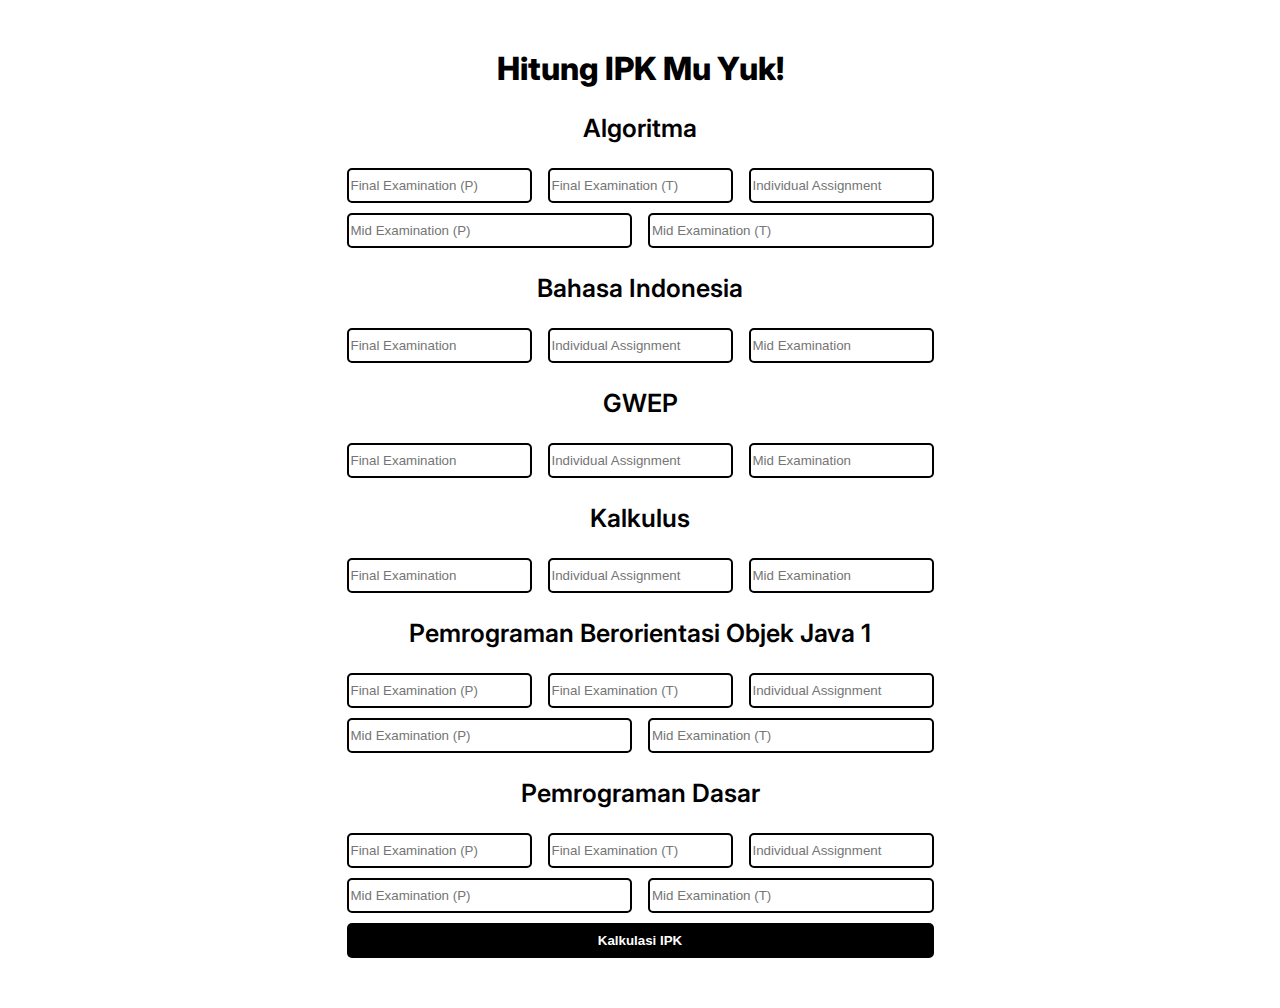
<file: hitungipk/index.html>
<!DOCTYPE html>
<html lang="en">
<head>
    <meta charset="UTF-8">
    <meta name="viewport" content="width=device-width, initial-scale=1.0">
    <title>Hitung IPK S1 Informatika</title>
    <link rel="preconnect" href="https://fonts.googleapis.com">
    <link rel="preconnect" href="https://fonts.gstatic.com" crossorigin>
    <link href="https://fonts.googleapis.com/css2?family=Inter:ital,opsz,wght@0,14..32,100..900;1,14..32,100..900&family=Poppins:ital,wght@0,100;0,200;0,300;0,400;0,500;0,600;0,700;0,800;0,900;1,100;1,200;1,300;1,400;1,500;1,600;1,700;1,800;1,900&display=swap" rel="stylesheet">
    <style>
        body {
            font-family: "Inter", serif;
        }
        .headline-text {
            text-align: center;
            font-weight: 800;
        }
        .container {
            display: flex;
            justify-content: center;
            align-items: center;
            padding: 20px;
        }
        .text-mapel {
            text-align: center;
            font-weight: 600;
            font-size: 25px;
        }
        .input-wrapper {
            display: flex;
            justify-content: center;
            align-items: center;
            gap: 1rem;
            margin-bottom: 10px;
        }
        .input-wrapper input {
            width: 100%;
            padding-top: 8px;
            padding-bottom: 8px;
            border-radius: 5px;
            border: none;
            border: 2px solid black;
        }
        .button {
            width: 100%;
            padding: 10px;
            border: none;
            background-color: black;
            color: white;
            border-radius: 5px;
            font-weight: 600;
            cursor: pointer;
        }
    </style>
</head>
<body>
    <div class="container">
        <div>
            <h1 class="headline-text">Hitung IPK Mu Yuk!</h1>
            <div class="mapel-wrapper">
                
                <h3 class="text-mapel">Algoritma</h3>
                <div class="input-wrapper" id="algoritma">
                <input type="number" placeholder="Final Examination (P)">
                <input type="number" placeholder="Final Examination (T)">
                <input type="number" placeholder="Individual Assignment">
            </div>
            <div class="input-wrapper" id="algoritma2">
                <input type="number" placeholder="Mid Examination (P)">
                <input type="number" placeholder="Mid Examination (T)">
            </div>
        </div>
        <div class="mapel-wrapper">

            <h3 class="text-mapel">Bahasa Indonesia</h3>
            <div class="input-wrapper" id="bahasaindonesia">
                <input type="number" placeholder="Final Examination">
                <input type="number" placeholder="Individual Assignment">
                <input type="number" placeholder="Mid Examination">
            </div>
            
        </div>

        <div class="mapel-wrapper">

            <h3 class="text-mapel">GWEP</h3>
            <div class="input-wrapper" id="gwep">
                <input type="number" placeholder="Final Examination">
                <input type="number" placeholder="Individual Assignment">
                <input type="number" placeholder="Mid Examination">
            </div>

        </div>

        <div class="mapel-wrapper">

            <h3 class="text-mapel">Kalkulus</h3>
            <div class="input-wrapper" id="kalkulus">
                <input type="number" placeholder="Final Examination">
                <input type="number" placeholder="Individual Assignment">
                <input type="number" placeholder="Mid Examination">
            </div>

        </div>

        <div class="mapel-wrapper">

            <h3 class="text-mapel">Pemrograman Berorientasi Objek Java 1</h3>
            <div class="input-wrapper" id="pbo">
                <input type="number" placeholder="Final Examination (P)">
                <input type="number" placeholder="Final Examination (T)">
                <input type="number" placeholder="Individual Assignment">
            </div>
            <div class="input-wrapper" id="pbo2">
                <input type="number" placeholder="Mid Examination (P)">
                <input type="number" placeholder="Mid Examination (T)">
            </div>
        </div>

        <div class="mapel-wrapper">

            <h3 class="text-mapel">Pemrograman Dasar</h3>
            <div class="input-wrapper" id="progdas">
                <input type="number" placeholder="Final Examination (P)">
                <input type="number" placeholder="Final Examination (T)">
                <input type="number" placeholder="Individual Assignment">
            </div>
            <div class="input-wrapper" id="progdas2">
                <input type="number" placeholder="Mid Examination (P)">
                <input type="number" placeholder="Mid Examination (T)">
            </div>
        </div>

        <button class="button" onclick="hitungIPK()">Kalkulasi IPK</button>

        <h1 id="ipk"></h1>
        <h1 id="ipkfiltered"></h1>
        </div>
    </div>
    <script>
        function hitungIPK(){
            let algoritma = document.getElementById("algoritma").getElementsByTagName("input");
            let algoritma2 = document.getElementById("algoritma2").getElementsByTagName("input");
            let bahasaindonesia = document.getElementById("bahasaindonesia").getElementsByTagName("input");
            let gwep = document.getElementById("gwep").getElementsByTagName("input");
            let kalkulus = document.getElementById("kalkulus").getElementsByTagName("input");
            let pbo = document.getElementById("pbo").getElementsByTagName("input");
            let pbo2 = document.getElementById("pbo2").getElementsByTagName("input");
            let progdas = document.getElementById("progdas").getElementsByTagName("input");
            let progdas2 = document.getElementById("progdas2").getElementsByTagName("input");

            let ipk = document.getElementById("ipk");
            let ipkfiltered = document.getElementById("ipkfiltered");

            ipk.innerHTML = ``;
            ipkfiltered.innerHTML = ``;
            
            let mutuAlgoritma = cekMutu(parseFloat(algoritma[0].value) + parseFloat(algoritma[1].value) + parseFloat(algoritma[2].value) + parseFloat(algoritma2[0].value) + parseFloat(algoritma2[1].value)) * 3; // 3 sks
            let mutuBahasaIndonesia = cekMutu(parseFloat(bahasaindonesia[0].value) + parseFloat(bahasaindonesia[1].value) + parseFloat(bahasaindonesia[2].value)) * 2; // 2 sks
            let mutuGwep = cekMutu(parseFloat(gwep[0].value) + parseFloat(gwep[1].value) + parseFloat(gwep[2].value)) * 4 ; // 4 sks
            let mutuKalkulus = cekMutu(parseFloat(kalkulus[0].value) + parseFloat(kalkulus[1].value) + parseFloat(kalkulus[2].value)) * 2 ; // 2 sks
            let mutuPbo = cekMutu(parseFloat(pbo[0].value) + parseFloat(pbo[1].value) + parseFloat(pbo[2].value) + parseFloat(pbo2[0].value) + parseFloat(pbo2[1].value)) * 3; // 3 sks
            let mutuProgdas = cekMutu(parseFloat(progdas[0].value) + parseFloat(progdas[1].value) + parseFloat(progdas[2].value) + parseFloat(progdas2[0].value) + parseFloat(progdas2[1].value)) * 3; // 3 sks

            // let totalAlgo = parseFloat(algoritma[0].value) + parseFloat(algoritma[1].value);

            // console.log(cekMutu(parseFloat(algoritma[0].value) + parseFloat(algoritma[1].value) + parseFloat(algoritma[2].value) + parseFloat(algoritma2[0].value) + parseFloat(algoritma2[1].value)) * 3);

            let IPK = (parseFloat(mutuAlgoritma) + parseFloat(mutuBahasaIndonesia) + parseFloat(mutuGwep) + parseFloat(mutuKalkulus) + parseFloat(mutuPbo) + parseFloat(mutuProgdas)) / 17; // Total 17 SKS

            let stringIpk = IPK.toString();

            let filteredIpk = stringIpk[0] + (stringIpk[1] == undefined ? '' : stringIpk[1]) + (stringIpk[2] == undefined ? '' : stringIpk[2]) + (stringIpk[3] == undefined ? '' : stringIpk[3]);

            // console.log(parseFloat(IPK));
            // console.log(parseFloat(filteredIpk));
            // console.log(IPK);
            // console.log(isNaN(IPK))
            if(isNaN(IPK)){
                // console.log('masuk sini ey')
                alert('Silahkan isi semua form, dan untuk 0 mohon di isi dengan 0.00, contoh 0.90, 1.00 dan seterusnya');
            }
            else {
                ipk.innerHTML += `IPK(LONG FLOAT): ${parseFloat(IPK)}`;
                ipkfiltered.innerHTML += `IPK(FILTERED): ${filteredIpk}`;
            }


        }

        function cekMutu(totalNilai){
            if(totalNilai > 85.00){
                // console.log("A");
                return 4.00;
            }
            else if(totalNilai > 80.00 && totalNilai < 85.01){
                // console.log("A-")
                return 3.70;
            }
            else if(totalNilai > 75.00 && totalNilai < 80.01){
                // console.log("B+")
                return 3.30;
            }
            else if(totalNilai > 70.00 && totalNilai < 75.01){
                // console.log("B");
                return 3.00;
            }
            else if(totalNilai > 65.00 && totalNilai < 70.01){
                // console.log("B-");
                return 2.70;
            }
            else if(totalNilai > 60.00 && totalNilai < 65.01){
                // console.log("C+");
                return 2.30;
            }
            else if(totalNilai > 50.00 && totalNilai < 60.01){
                // console.log("C");
                return 2.00;
            }
            else if(totalNilai > 40.00 && totalNilai < 50.01){
                // console.log("D");
                return 1.00;
            }
            else if(totalNilai >= 0 && totalNilai < 40.01){
                // console.log("E");
                return 0;
            }
            // else if()
        }

    </script>
</body>
</html>
</file>
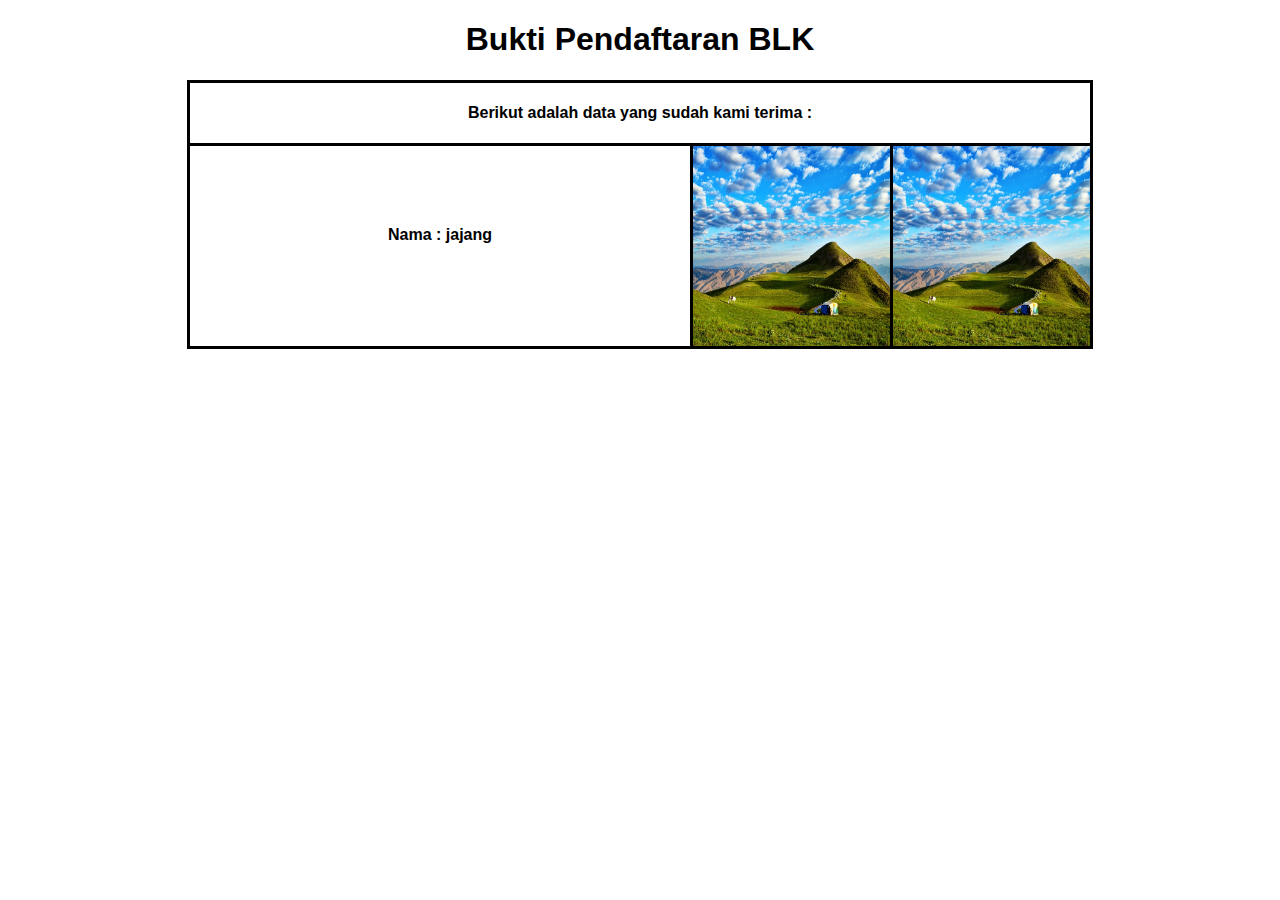
<file: berhasil.html>
<!DOCTYPE html>
<html lang="en">
<head>
    <meta charset="UTF-8">
    <meta http-equiv="X-UA-Compatible" content="IE=edge">
    <meta name="viewport" content="width=device-width, initial-scale=1.0">
    <title>Berhasil</title>
    <style>
        body {
            font-family: 'Franklin Gothic Medium', 'Arial Narrow', Arial, sans-serif;
        }
        .head {
            display: flex;
            justify-content: center;
            align-items: center;
        }
        .body {
            display: flex;
            justify-content: center;
            align-items: center;
        }
        .box1 {
            width: 900px;
            height: auto;
            border-style: solid;
            text-align: center;
        }
        .text-center {
            text-align: center;
        }
        .box2 {
            width: 500px;
            height: 200px;
            border-style: solid;
            border-top: none;
            text-align: center;
        }
        .box3 {
            width: 197px;
            height: 200px;
            border-style: solid;
            border-top: none;
            border-left: none;
        }
        .box4 {
            width: 197px;
            height: 200px;
            border-style: solid;
            border-top: none;
            border-left: none;
        }
        .mt-5 {
            margin-top: 5rem;
        }
    </style>
</head>
<body>
<h1 class="text-center">Bukti Pendaftaran BLK</h1>
    <div class="head">  
        <div class="box1">
            <h4>Berikut adalah data yang sudah kami terima : </h4>
        </div>
    </div>
    <div class="body">
        <div class="box2">
            <h4 class="mt-5">Nama : jajang</h4>
        </div>
        <div class="box3">
            <img src="berkas/3491a9e0dab90a8630efa4fa77b605bf-nature-2689716_960_720 (1).jpg" alt="" width="197" height="200">
        </div>
        <div class="box4">
            <img src="berkas/3491a9e0dab90a8630efa4fa77b605bf-nature-2689716_960_720 (1).jpg" alt="" width="197" height="200">
        </div>
    </div>
</body>
</html>
</file>
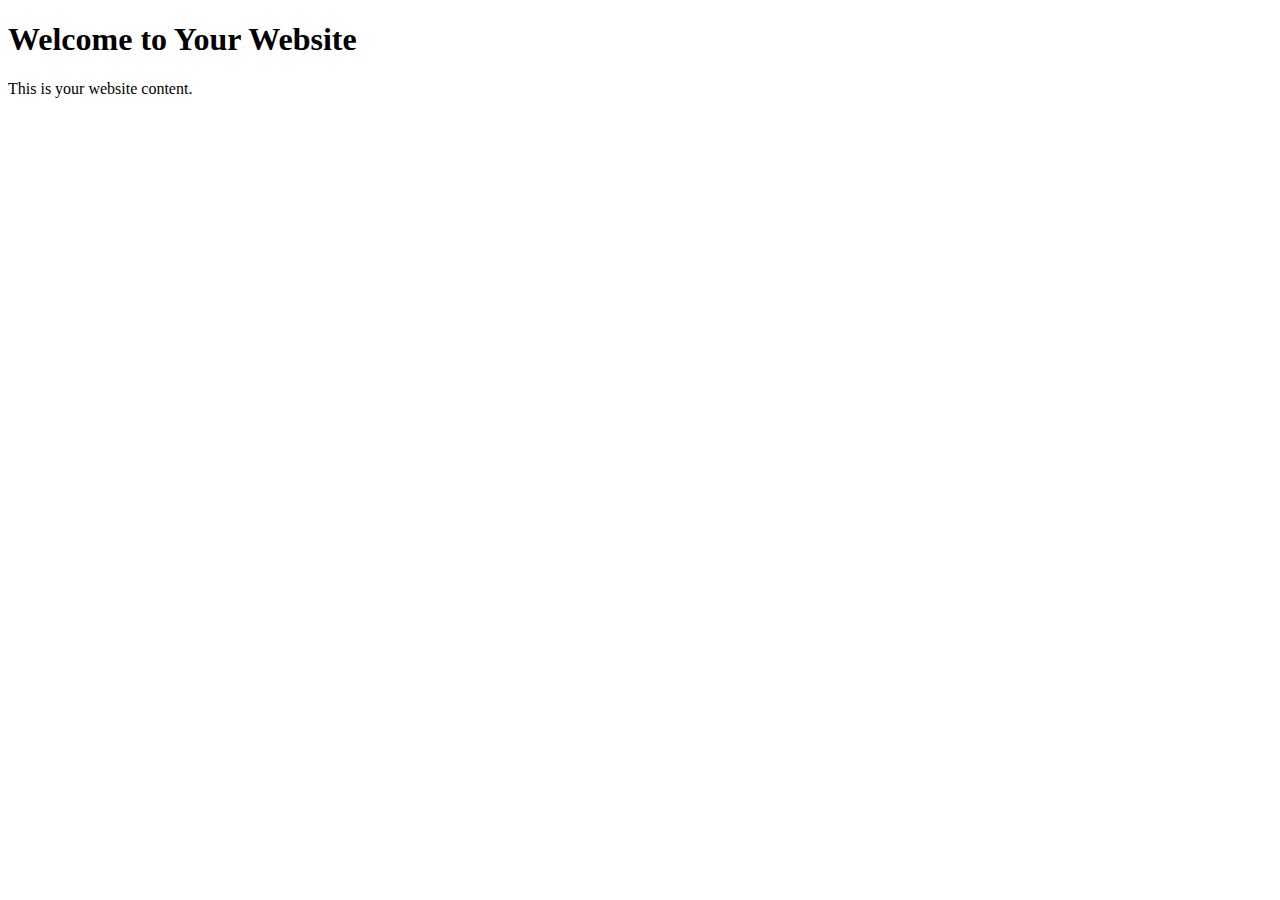
<file: gaktau.html>
<!DOCTYPE html>
<html lang="en">
<head>
  <meta charset="UTF-8">
  <meta name="viewport" content="width=device-width, initial-scale=1.0">
  <title>Steam Community :: Testing</title>

  <!-- Open Graph Meta Tags -->
  <meta property="og:title" content="Steam Community :: Testing">
  <meta property="og:description" content="my biggest flex was noticed by harutya in comment section <3 i prolly lost this account because my email inactive and cant reach support :') so see ya!">
  <meta property="og:url" content="https://steamcommunity.com/id/testing">
  <meta property="og:image" content="https://avatars.akamai.steamstatic.com/e3604784015cefeddc8909ed392de74a6af668da_full.jpg">
  <meta property="og:type" content="website">

  <!-- Optional Meta Tags for better SEO -->
  <meta name="description" content="Description of your webpage">
  <meta name="keywords" content="keywords, related, to, your, page">
  <meta name="author" content="Your Name">
</head>
<body>
  <h1>Welcome to Your Website</h1>
  <p>This is your website content.</p>
</body>
</html>
</file>
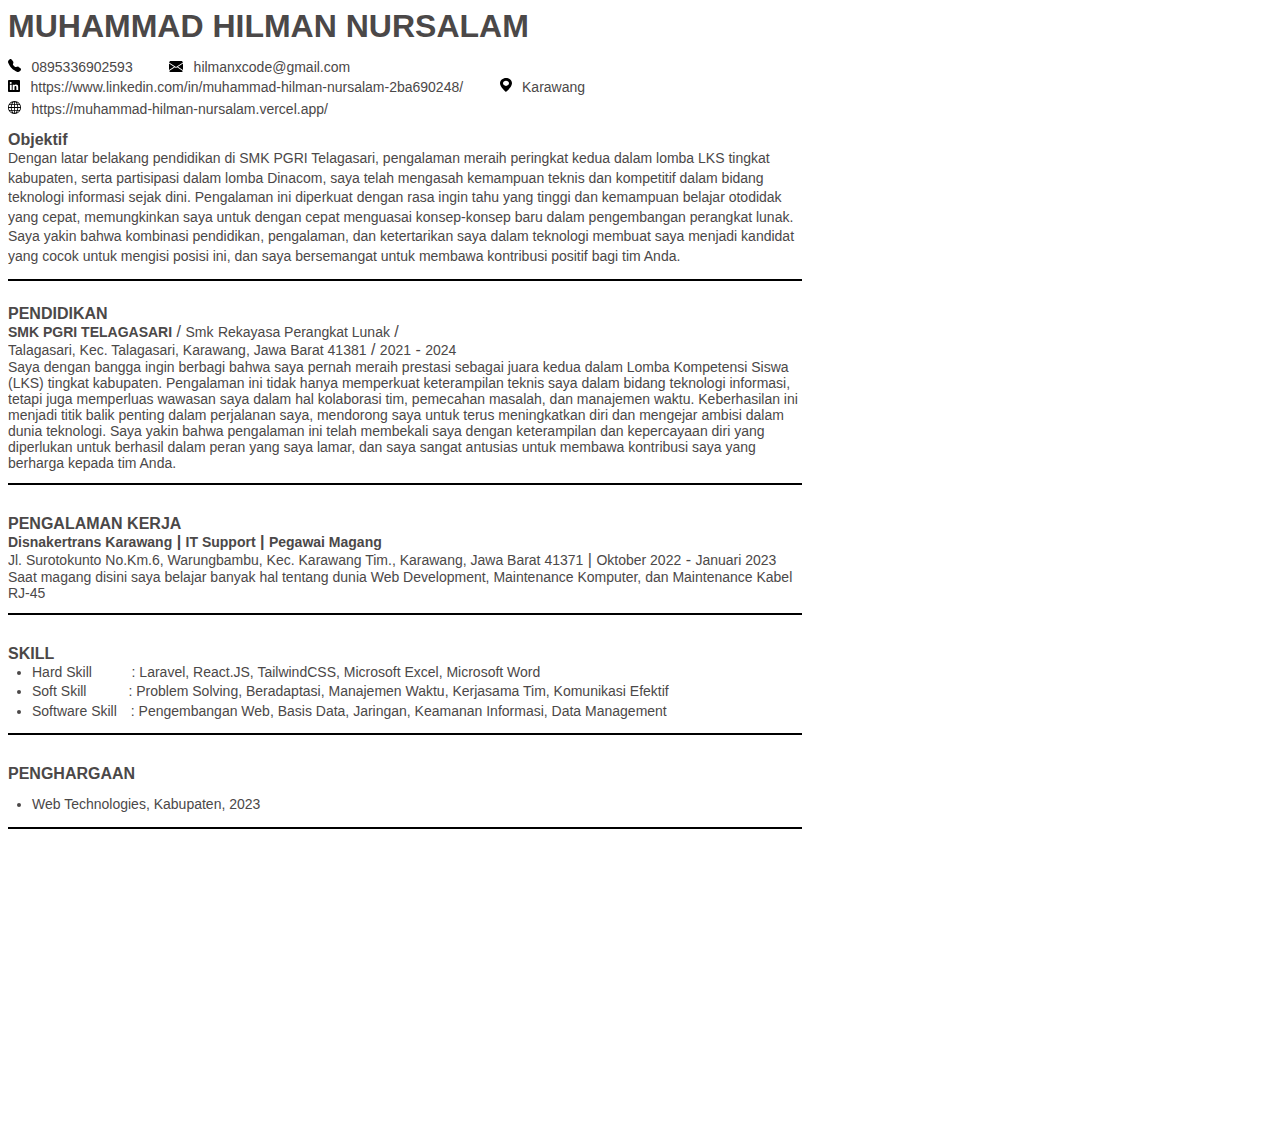
<file: testing.html>
<!DOCTYPE html>
<html lang="en">
<head>
    <meta charset="UTF-8">
    <meta name="viewport" content="width=device-width, initial-scale=1.0">
    <title>Document</title>
    <link rel="stylesheet" href="https://suratplus.com/assets/css/bootstrap.min.css">
</head>
<body>
    <iframe class="w-100" id="iframe" height="29.7cm" frameborder="0" srcdoc="
                            <div class=&quot;paper-template&quot; data-view=&quot;cv-ats-07&quot;>
                                



    <style>
    .pagedjs_page {
        -webkit-user-select: none;
        -khtml-user-select: none;
        -moz-user-select: none;
        -ms-user-select: none;
        user-select: none;
    }

    .pagedjs_page::after {
        display: flex;
        color: rgba(0, 0, 0, 12%);
        font-size: 120px;
        content: &quot;&quot;;
        font-weight: bold;
        z-index: 10;
        transform: rotate(-45deg);
        position: absolute;
        top: 50%;
        bottom: 0;
        left: 0;
        right: 0;
        justify-content: center;
        align-items: center;
        font-family: sans-serif;
    }
</style>    <style type=&quot;text/css&quot;>
        @import url('https://fonts.googleapis.com/css2?family=Roboto:wght@700&amp;display=swap');

        @page {
            margin: 0 !important;
            padding: 0 !important;
        }

        @media screen {}

        @media print,
        dompdf {

            html,
            body,
            .paper {
                padding: 0 !important;
                margin: 0 !important;
            }
        }

        /* Hide scrollbar for Chrome, Safari and Opera */
        html::-webkit-scrollbar {
            display: none;
            width: 0px;
        }

        /* Hide scrollbar for IE, Edge and Firefox */
        html {
            -ms-overflow-style: none;
            /* IE and Edge */
            scrollbar-width: none;
            /* Firefox */

        }

        .cv-ats-07 * {
            font-family: Arial, Helvetica, sans-serif;
            font-style: normal;
            margin: 0;
            padding: 0;
            color: #4B4848 !important;
        }

        body {
            margin: 0;
            /* height: 297mm !important;
                width: 210mm !important;
                padding: 0 !important;
                background-color: white */
        }

        .paper[data-font-size=&quot;small&quot;] {
            --subtitle-font-size: 14px;
            --text-font-size: 12px;
        }

        .paper[data-font-size=&quot;medium&quot;] {
            --subtitle-font-size: 16px;
            --text-font-size: 14px;
        }

        .paper[data-font-size=&quot;large&quot;] {
            --subtitle-font-size: 18px;
            --text-font-size: 16px;
        }

        .page-break {
            page-break-before: always;
        }

        .cv-ats-07.paper {
            /* border: 1px solid #d81a1a !important; */
            position: relative;
            /* background-color: white; */
            display: flex !important;
            /* min-height: 297mm; */
            /* width: 210mm; */
            /* padding: 5mm; */
        }

        .cv-ats-07 .nama {
            /* font-family: Roboto, sans-serif; */
            font-weight: bold;
            display: block !important;
            font-size: 32px;
            text-transform: uppercase;
            padding-bottom: 12px;
        }

        .cv-ats-07 .mb-2 {
            margin-bottom: 12px !important;
        }

        .cv-ats-07 .mb-4 {
            margin-bottom: 24px !important;
        }

        .cv-ats-07 .content table {
            position: relative;
            width: 100%;
            border-collapse: collapse;
            margin-bottom: 4px;
            /* background-color: #bdbdbd; */
        }

        .cv-ats-07 .content tbody tr {
            /* line-height: 16px !important; */
        }

        .cv-ats-07 td {
            /* Tampilkan border untuk lihat layout */
            /* border: 1px solid #d81a1a !important; */
        }

        .cv-ats-07 .content {
            /* position: absolute;  */
            width: 100%;
            height: 100%;
            padding: 0px;
        }

        .cv-ats-07 .content tbody tr td {
            padding-bottom: 0px;
        }

        .cv-ats-07 span {
            font-size: var(--text-font-size);
        }

        .cv-ats-07 .px-8 {
            padding: 0px 8px;
        }

        .cv-ats-07 .text-right {
            text-align: right;
        }

        .cv-ats-07 .text-right {
            text-align: right;
        }

        .cv-ats-07 .section-title,
        .cv-ats-07 .section-title-2 {
            position: relative;
            display: block;
            font-size: var(--subtitle-font-size);
            font-weight: bold !important;
            margin-bottom: 0;
        }

        .section-item,
        .section-item-2 {
            position: relative;
        }

        .cv-ats-07 section {
            position: relative;
            margin-bottom: 30px !important;
        }

        /* section.with-line::before {
            content: &quot;&quot;;
            display: block;
            position: absolute;
            width: 12px;
            height: 12px;
            background-color: #4B4848;
            bottom: -16px;
            left: -16px;
            border-radius: 50%;
        }

        
        section.with-line::after {
            content: &quot;&quot;;
            display: block;
            position: absolute;
            width: 100%;
            height: 2px;
            background-color: #4B4848;
            bottom: -11px;
            left: -16px;
        } */

        .dot,
        .dot-2,
        .dot-3,
        .dot-4 {
            position: relative;
        }

        section .section-item:last-child .dot::before {
            content: &quot;&quot;;
            display: block;
            position: absolute;
            width: 12px;
            height: 12px;
            background-color: #4B4848;
            top: 6px;
            left: -12px;
            border-radius: 50%;
        }

        .dot-2::before {
            content: &quot;&quot;;
            display: block;
            position: absolute;
            width: 12px;
            height: 12px;
            background-color: #4B4848;
            top: 6px;
            left: -12px;
            border-radius: 50%;
        }

        .dot-3::before {
            content: &quot;&quot;;
            display: block;
            position: absolute;
            width: 12px;
            height: 12px;
            background-color: #4B4848;
            top: -6px;
            left: -12px;
            border-radius: 50%;
        }

        .dot-4::before {
            content: &quot;&quot;;
            display: block;
            position: absolute;
            width: 12px;
            height: 12px;
            background-color: #4B4848;
            top: 6px;
            left: -12px;
            border-radius: 50%;
        }

        section {
            border-bottom: 2px solid black;
        }

        .cv-ats-07 .fw-bold {
            font-weight: bold !important;
        }

        .cv-ats-07 .text-center {
            text-align: center !important;
        }

        .cv-ats-07 div.content i {
            font-style: italic !important;
        }

        .cv-ats-07 li {
            min-height: 18px !important;
            line-height: 1.4 !important;
            font-size: var(--text-font-size) !important;
        }

        .cv-ats-07 ul {
            margin-left: 24px !important;
            list-style: unset !important;
            font-size: var(--text-font-size) !important;
        }

        .cv-ats-07 p {
            font-size: var(--text-font-size) !important;
        }

        .cv-ats-07 ol {
            margin-left: 24px !important;
        }


        div.cv-ats-07 a span {
            color: #1455c6 !important;
        }

        .cv-ats-07 #cv-ats-sertifikasi li,
        .cv-ats-07 #cv-ats-award li {
            margin-left: 24px !important;
        }

        .cv-ats-07 #cv-ats-sertifikasi li:last-child,
        .cv-ats-07 #cv-ats-award li:last-child {
            margin-bottom: 12px !important;
        }

        .cv-ats-07 .ps_12 {
            /* padding-left: 12px; */
        }

        .cv-ats-07 .italic {
            font-style: italic;
        }

        .cv-ats-07 .objektif {
            line-height: 1.4;
            font-size: var(--text-font-size) !important;
        }

        .cv-ats-07 br {
            content: &quot;&quot;;
            margin: -2px;
            display: block;
            font-size: 24%;
        }

        :root {
            --pagedjs-margin-left: 50px !important;
            --pagedjs-margin-right: 50px !important;
            --pagedjs-margin-top: 50px !important;
            --pagedjs-margin-bottom: 50px !important;
        }

        .pagedjs_page {
            background: white;
            margin-bottom: 10px;
            margin-left: auto;
            margin-right: auto;
        }



        .pagedjs_pages {
            /* zoom: .9; */
        }

        .pagedjs_page_content {
            /* border: 2px dashed #cdcdcd; */
        }

        .cv-ats-07 a {
            text-decoration: none !important;
            pointer-events: none;
            cursor: default;
        }

        .pagedjs_page.mobile::after {
            top: -15% !important;
        }

        .cv-ats-07 .basic_info {
            display: inline-block;
            word-break: break-all;
        }

        .cv-ats-07 .basic_info_wrapper {
            background-color: white;
            padding: 8px 0 8px 16px;
            position: relative;
            z-index: 10;
            left: -16px;
        }

        .cv-ats-07 .basic_info_wrapper::before {
            /* heorizontal 100% line */
            content: &quot;&quot;;
            position: absolute;
            height: 1px;
            background-color: #4B4848;
            top: 0;
            left: -100px;
            right: -100px
        }

        .cv-ats-07 .basic_info_wrapper::after {
            /* heorizontal 100% line */
            content: &quot;&quot;;
            position: absolute;
            height: 1px;
            background-color: #4B4848;
            bottom: 0;
            left: -100px;
            right: -100px
        }

        .cv-ats-07 #cv-ats-skill {
            position: relative;
        }


        .cv-ats-07 .mr-16 {
            margin-right: 32px;
        }

        .cv-ats-07 .d-none {
            display: none;
        }

        .cv-ats-07 .mr-6 {
            margin-right: 6px;
        }
    </style>

    <meta charset=&quot;UTF-8&quot;>
    <title>CV</title>



    <div class=&quot;paper cv-ats-07 paged-content&quot; id=&quot;first-page&quot; data-font-size=&quot;medium&quot;>
        <div class=&quot;content&quot;>
            <div id=&quot;basic&quot; class=&quot;no-line&quot;>
                <span class=&quot;nama&quot; data-name=&quot;full_name&quot;>Muhammad Hilman Nursalam</span>
                <div style=&quot;margin-bottom: 10px; word-break:break-all&quot;>
                    <div style=&quot;display:inline-block; line-height:20px&quot; class=&quot;mr-16&quot;>
                        <img class=&quot;mr-6&quot; src=&quot;[data-uri]&quot;>
                        <span class=&quot;basic_info&quot; data-name=&quot;phone_number&quot;>0895336902593</span>
                    </div>
                    <div style=&quot;display:inline-block; line-height:20px&quot; class=&quot;mr-16&quot;>
                        <img class=&quot;mr-6&quot; src=&quot;[data-uri]&quot;>
                        <span class=&quot;basic_info&quot; data-name=&quot;email&quot;>hilmanxcode@gmail.com</span>
                    </div>
                    <div style=&quot;display:inline-block; line-height:20px&quot; class=&quot;mr-16&quot;>
                        <img class=&quot;mr-6&quot; src=&quot;[data-uri]&quot;>
                        <span class=&quot;basic_info&quot; data-name=&quot;linkedin_url&quot;>https://www.linkedin.com/in/muhammad-hilman-nursalam-2ba690248/</span>
                    </div>
                    <div style=&quot;display:inline-block; line-height:20px&quot; class=&quot;mr-16&quot;>
                        <img class=&quot;mr-6&quot; src=&quot;[data-uri]&quot;>
                        <span class=&quot;basic_info&quot; data-name=&quot;address&quot;>Karawang</span>
                    </div>
                    <div style=&quot;display:inline-block; line-height:24px&quot; class=&quot;mr-16&quot;>
                        <img class=&quot;mr-6&quot; src=&quot;[data-uri]&quot;>
                        <span class=&quot;basic_info&quot; data-name=&quot;website_url&quot;>https://muhammad-hilman-nursalam.vercel.app/</span>
                    </div>

                </div>
            </div>

            <section class=&quot;with-line mb-4&quot;>
                <div class=&quot;section-item mb-2&quot;>
                    <span class=&quot;section-title&quot; data-lang=&quot;id&quot; style=&quot;&quot;>Objektif</span>
                    <span class=&quot;section-title&quot; data-lang=&quot;en&quot; style=&quot;display: none;&quot;>Objective</span>
                    <div class=&quot;ps-2 objektif&quot; data-name=&quot;objektif_desc&quot;><p>Dengan latar belakang pendidikan di SMK PGRI Telagasari, pengalaman meraih peringkat kedua dalam lomba LKS tingkat kabupaten, serta partisipasi dalam lomba Dinacom, saya telah mengasah kemampuan teknis dan kompetitif dalam bidang teknologi informasi sejak dini. Pengalaman ini diperkuat dengan rasa ingin tahu yang tinggi dan kemampuan belajar otodidak yang cepat, memungkinkan saya untuk dengan cepat menguasai konsep-konsep baru dalam pengembangan perangkat lunak. Saya yakin bahwa kombinasi pendidikan, pengalaman, dan ketertarikan saya dalam teknologi membuat saya menjadi kandidat yang cocok untuk mengisi posisi ini, dan saya bersemangat untuk membawa kontribusi positif bagi tim Anda.</p></div>
                    <div class=&quot;dot-2&quot;></div>
                </div>
            </section>

            <section class=&quot;with-line&quot; id=&quot;riwayat-pendidikan&quot; data-item=&quot;section&quot; data-section=&quot;cv-ats-riwayat-pendidikan&quot; style=&quot;display: revert;&quot;>
                <div>
                    <span class=&quot;section-title&quot; data-lang=&quot;id&quot; style=&quot;&quot;>PENDIDIKAN</span>
                    <span class=&quot;section-title&quot; data-lang=&quot;en&quot; style=&quot;display: none;&quot;>EDUCATION</span>
                    <div class=&quot;mb-2 section-item&quot; data-name=&quot;cv-ats-riwayat-pendidikan-item&quot; data-index=&quot;0&quot; data-example=&quot;true&quot; style=&quot;display: none;&quot;>
                        <table>
                            <tbody><tr>
                                <td>
                                    <span class=&quot;fw-bold &quot; data-name=&quot;education_org&quot;></span> /
                                    <span class=&quot;&quot; data-name=&quot;education_degree&quot; data-lang=&quot;auto&quot; style=&quot;&quot;></span>
                                    <span data-name=&quot;education_program&quot; class=&quot;&quot;></span> /
                                    <div class=&quot;ipk&quot;>
                                        |
                                        <span data-name=&quot;&quot; data-lang=&quot;id&quot; style=&quot;&quot;>IPK: </span>
                                        <span data-name=&quot;&quot; data-lang=&quot;en&quot; style=&quot;display: none;&quot;>GPA: </span>
                                        <span data-name=&quot;ipk&quot;></span> /
                                        <span data-name=&quot;ipk_max&quot;></span>
                                    </div>

                                </td>
                            </tr>
                            <tr>
                                <td>
                                    <span style=&quot;margin-right: 0px;&quot; data-name=&quot;education_city&quot;></span> /
                                    <span data-name=&quot;education_start&quot;></span> - <span data-name=&quot;education_end&quot;></span>
                                    <span data-name=&quot;education_now&quot; data-lang=&quot;auto&quot; style=&quot;&quot;>Sekarang</span>
                                    <span data-name=&quot;education_active&quot; style=&quot;display: none;&quot;></span>
                                </td>
                            </tr>
                            <tr>
                                <td colspan=&quot;2&quot;>
                                    <div data-name=&quot;education_desc&quot;></div>
                                    <div class=&quot;dot&quot;></div>
                                </td>
                            </tr>
                        </tbody></table>
                    </div>
                </div>
            <div class=&quot;mb-2 section-item&quot; data-name=&quot;cv-ats-riwayat-pendidikan-item&quot; data-index=&quot;1&quot; data-example=&quot;false&quot; style=&quot;display: revert;&quot;>
                        <table>
                            <tbody><tr>
                                <td>
                                    <span class=&quot;fw-bold &quot; data-name=&quot;cv-ats-riwayat-pendidikan[1][education_org]&quot; data-data-type=&quot;text&quot;>SMK PGRI TELAGASARI</span> /
                                    <span class=&quot;&quot; data-name=&quot;cv-ats-riwayat-pendidikan[1][education_degree]&quot; data-lang=&quot;auto&quot; data-data-type=&quot;select&quot; style=&quot;&quot;>Smk</span>
                                    <span data-name=&quot;cv-ats-riwayat-pendidikan[1][education_program]&quot; class=&quot;&quot; data-data-type=&quot;text&quot;>Rekayasa Perangkat Lunak</span> /
                                    <div class=&quot;ipk&quot; style=&quot;display: none;&quot;>
                                        |
                                        <span data-name=&quot;&quot; data-lang=&quot;id&quot; style=&quot;&quot;>IPK: </span>
                                        <span data-name=&quot;&quot; data-lang=&quot;en&quot; style=&quot;display: none;&quot;>GPA: </span>
                                        <span data-name=&quot;cv-ats-riwayat-pendidikan[1][ipk]&quot; data-data-type=&quot;text&quot;></span> /
                                        <span data-name=&quot;cv-ats-riwayat-pendidikan[1][ipk_max]&quot; data-data-type=&quot;text&quot;></span>
                                    </div>

                                </td>
                            </tr>
                            <tr>
                                <td>
                                    <span style=&quot;margin-right: 0px;&quot; data-name=&quot;cv-ats-riwayat-pendidikan[1][education_city]&quot; data-data-type=&quot;text&quot;>Talagasari, Kec. Talagasari, Karawang, Jawa Barat 41381</span> /
                                    <span data-name=&quot;cv-ats-riwayat-pendidikan[1][education_start]&quot; data-data-type=&quot;number&quot;>2021</span> - <span data-name=&quot;cv-ats-riwayat-pendidikan[1][education_end]&quot; data-data-type=&quot;number&quot; style=&quot;display: inline;&quot;>2024</span>
                                    <span data-name=&quot;education_now&quot; data-lang=&quot;auto&quot; style=&quot;display: none;&quot;>Sekarang</span>
                                    <span data-name=&quot;cv-ats-riwayat-pendidikan[1][education_active]&quot; style=&quot;display: none;&quot; data-data-type=&quot;checkbox&quot;>on</span>
                                </td>
                            </tr>
                            <tr>
                                <td colspan=&quot;2&quot;>
                                    <div data-name=&quot;cv-ats-riwayat-pendidikan[1][education_desc]&quot; data-data-type=&quot;textarea&quot;><p>Saya dengan bangga ingin berbagi bahwa saya pernah meraih prestasi sebagai juara kedua dalam Lomba Kompetensi Siswa (LKS) tingkat kabupaten. Pengalaman ini tidak hanya memperkuat keterampilan teknis saya dalam bidang teknologi informasi, tetapi juga memperluas wawasan saya dalam hal kolaborasi tim, pemecahan masalah, dan manajemen waktu. Keberhasilan ini menjadi titik balik penting dalam perjalanan saya, mendorong saya untuk terus meningkatkan diri dan mengejar ambisi dalam dunia teknologi. Saya yakin bahwa pengalaman ini telah membekali saya dengan keterampilan dan kepercayaan diri yang diperlukan untuk berhasil dalam peran yang saya lamar, dan saya sangat antusias untuk membawa kontribusi saya yang berharga kepada tim Anda.</p></div>
                                    <div class=&quot;dot&quot;></div>
                                </td>
                            </tr>
                        </tbody></table>
                    </div></section>

            <section class=&quot;with-line&quot; id=&quot;riwayat-pekerjaan&quot; data-item=&quot;section&quot; data-section=&quot;cv-ats-riwayat-pekerjaan&quot; style=&quot;display: revert;&quot;>
                <div>
                    <span class=&quot;section-title&quot; data-lang=&quot;id&quot; style=&quot;&quot;>PENGALAMAN KERJA</span>
                    <span class=&quot;section-title&quot; data-lang=&quot;en&quot; style=&quot;display: none;&quot;>WORK EXPERIENCE</span>
                    <div class=&quot;mb-2 section-item&quot; data-name=&quot;cv-ats-riwayat-pekerjaan-item&quot; data-index=&quot;0&quot; data-example=&quot;true&quot; style=&quot;display: none;&quot;>
                        <table>
                            <tbody><tr>
                                <td class=&quot;fw-bold&quot;>
                                    <span data-name=&quot;work_org&quot;></span> |
                                    <span class=&quot;&quot; data-name=&quot;work_position&quot; data-lang=&quot;auto&quot; style=&quot;&quot;></span> |
                                    <span class=&quot;&quot; data-name=&quot;employee_status&quot; data-lang=&quot;auto&quot; style=&quot;&quot;></span>
                                </td>
                            </tr>
                            <tr>
                                <td class=&quot;&quot; style=&quot;padding-right: 0px;&quot;>
                                    <span style=&quot;margin-right: 0px;&quot; data-name=&quot;work_city&quot;></span> |
                                    <span data-name=&quot;work_start&quot; data-data-type=&quot;month&quot; data-lang=&quot;auto&quot; style=&quot;&quot;></span> -
                                    <span data-name=&quot;work_end&quot; data-data-type=&quot;month&quot; data-lang=&quot;auto&quot; style=&quot;&quot;></span>
                                    <span data-name=&quot;work_now&quot; data-lang=&quot;auto&quot; style=&quot;&quot;>Sekarang</span>
                                    <span data-name=&quot;work_active&quot; style=&quot;display: none;&quot;></span>
                                </td>
                            </tr>
                            <tr>
                                <td>
                                    <div data-name=&quot;work_desc&quot;></div>
                                    <div class=&quot;dot&quot;></div>
                                </td>
                            </tr>
                        </tbody></table>
                    </div>
                </div>
            <div class=&quot;mb-2 section-item&quot; data-name=&quot;cv-ats-riwayat-pekerjaan-item&quot; data-index=&quot;1&quot; data-example=&quot;false&quot; style=&quot;display: revert;&quot;>
                        <table>
                            <tbody><tr>
                                <td class=&quot;fw-bold&quot;>
                                    <span data-name=&quot;cv-ats-riwayat-pekerjaan[1][work_org]&quot; data-data-type=&quot;text&quot;>Disnakertrans Karawang</span> |
                                    <span class=&quot;&quot; data-name=&quot;cv-ats-riwayat-pekerjaan[1][work_position]&quot; data-lang=&quot;auto&quot; data-data-type=&quot;text&quot; style=&quot;&quot;>IT Support</span> |
                                    <span class=&quot;&quot; data-name=&quot;cv-ats-riwayat-pekerjaan[1][employee_status]&quot; data-lang=&quot;auto&quot; data-data-type=&quot;select&quot; style=&quot;&quot;>Pegawai Magang</span>
                                </td>
                            </tr>
                            <tr>
                                <td class=&quot;&quot; style=&quot;padding-right: 0px;&quot;>
                                    <span style=&quot;margin-right: 0px;&quot; data-name=&quot;cv-ats-riwayat-pekerjaan[1][work_city]&quot; data-data-type=&quot;text&quot;>Jl. Surotokunto No.Km.6, Warungbambu, Kec. Karawang Tim., Karawang, Jawa Barat 41371</span> |
                                    <span data-name=&quot;cv-ats-riwayat-pekerjaan[1][work_start]&quot; data-data-type=&quot;month&quot; data-lang=&quot;auto&quot; style=&quot;&quot;>Oktober 2022</span> -
                                    <span data-name=&quot;cv-ats-riwayat-pekerjaan[1][work_end]&quot; data-data-type=&quot;month&quot; data-lang=&quot;auto&quot; style=&quot;display: inline;&quot;>Januari 2023</span>
                                    <span data-name=&quot;work_now&quot; data-lang=&quot;auto&quot; style=&quot;display: none;&quot;>Sekarang</span>
                                    <span data-name=&quot;cv-ats-riwayat-pekerjaan[1][work_active]&quot; style=&quot;display: none;&quot; data-data-type=&quot;checkbox&quot;>on</span>
                                </td>
                            </tr>
                            <tr>
                                <td>
                                    <div data-name=&quot;cv-ats-riwayat-pekerjaan[1][work_desc]&quot; data-data-type=&quot;textarea&quot;><p>Saat magang disini saya belajar banyak hal tentang dunia Web Development, Maintenance Komputer, dan Maintenance Kabel RJ-45</p></div>
                                    <div class=&quot;dot&quot;></div>
                                </td>
                            </tr>
                        </tbody></table>
                    </div></section>

            <section class=&quot;with-line&quot; id=&quot;cv-ats-pendidikan-nonformal&quot; data-item=&quot;section&quot; data-section=&quot;cv-ats-pendidikan-nonformal&quot; style=&quot;display: none;&quot;>
                <div>
                    <span class=&quot;section-title&quot; data-lang=&quot;id&quot; style=&quot;&quot;>PENDIDIKAN NONFORMAL</span>
                    <span class=&quot;section-title&quot; data-lang=&quot;en&quot; style=&quot;display: none;&quot;>NONFORMAL EDUCATION</span>
                    <div class=&quot;mb-2 section-item&quot; data-name=&quot;cv-ats-pendidikan-nonformal-item&quot; data-index=&quot;0&quot; data-example=&quot;true&quot; style=&quot;display: none;&quot;>
                        <table>
                            <tbody><tr>
                                <td>
                                    <span class=&quot;fw-bold&quot; data-name=&quot;education_nonformal_name&quot;></span> | <span class=&quot; &quot; data-name=&quot;education_nonformal_org&quot;></span>
                                </td>
                            </tr>
                            <tr>
                                <td class=&quot;&quot; style=&quot;padding-right: 0px;&quot;>
                                    <span class=&quot;&quot; style=&quot;margin-right: 0px;&quot; data-name=&quot;education_nonformal_city&quot;></span> |
                                    <span data-name=&quot;education_nonformal_start&quot; data-data-type=&quot;month&quot; data-lang=&quot;auto&quot; style=&quot;&quot;></span> -
                                    <span data-name=&quot;education_nonformal_end&quot; data-data-type=&quot;month&quot; data-lang=&quot;auto&quot; style=&quot;&quot;></span>
                                    <span data-name=&quot;education_nonformal_now&quot; data-lang=&quot;auto&quot; style=&quot;&quot;>Sekarang</span>
                                    <span data-name=&quot;education_nonformal_active&quot; style=&quot;display: none;&quot;></span>
                                </td>
                            </tr>

                            <tr>
                                <td colspan=&quot;2&quot;>
                                    <div class=&quot;&quot; data-name=&quot;education_nonformal_desc&quot;></div>
                                    <div class=&quot;dot&quot;></div>
                                </td>
                            </tr>
                        </tbody></table>

                    </div>
                </div>
            </section>

            <section class=&quot;with-line&quot; id=&quot;cv-ats-sertifikasi&quot; data-item=&quot;section&quot; data-section=&quot;cv-ats-sertifikasi&quot; style=&quot;display: none;&quot;>
                <div>
                    <span class=&quot;section-title&quot; data-name=&quot;&quot; data-lang=&quot;id&quot; style=&quot;&quot;>SERTIFIKASI</span>
                    <span class=&quot;section-title&quot; data-lang=&quot;en&quot; style=&quot;display: none;&quot;>CERTIFICATION</span>
                    <ul class=&quot;&quot;>
                        <li class=&quot;&quot; data-name=&quot;cv-ats-sertifikasi-item&quot; data-index=&quot;0&quot; data-example=&quot;true&quot; style=&quot;display: none;&quot;>
                            <span data-name=&quot;cert_name&quot;></span>, <span data-name=&quot;cert_issuer&quot;></span>, <span data-lang=&quot;id&quot; style=&quot;&quot;>Nomor</span><span data-lang=&quot;en&quot; style=&quot;display: none;&quot;>Number</span>: <span data-name=&quot;cert_number&quot;></span>, <span data-name=&quot;cert_date&quot;></span>
                        </li>
                    </ul>
                </div>
                
            </section>

            <section class=&quot;with-line&quot; id=&quot;cv-ats-skill&quot; data-item=&quot;section&quot; data-section=&quot;cv-ats-skill&quot; style=&quot;display: block;&quot;>
                <div>
                    <span class=&quot;section-title-2&quot; data-name=&quot;&quot;>SKILL</span>
                    <ul class=&quot;section-item mb-2&quot; data-name=&quot;&quot;>
                        <li>
                            <span>Hard Skill&emsp;&emsp;&amp;nbsp;&amp;nbsp;&amp;nbsp;: </span>
                            <span class=&quot;skills&quot; data-name=&quot;hard_skill&quot;>Laravel, React.JS, TailwindCSS, Microsoft Excel, Microsoft Word</span>
                        </li>
                        <li>
                            <span>Soft Skill&emsp;&emsp;&emsp;: </span>
                            <span class=&quot;skills&quot; data-name=&quot;soft_skill&quot;>Problem Solving, Beradaptasi, Manajemen Waktu, Kerjasama Tim, Komunikasi Efektif</span>
                        </li>
                        <li>
                            <span>Software Skill&emsp;: </span>
                            <span class=&quot;skills&quot; data-name=&quot;software_skill&quot;>Pengembangan Web, Basis Data, Jaringan, Keamanan Informasi, Data Management</span>
                        </li>
                    </ul>
                    <div class=&quot;dot-3&quot;></div>
                </div>
            </section>

            <section class=&quot;with-line&quot; id=&quot;cv-ats-riwayat-organisasi&quot; data-item=&quot;section&quot; data-section=&quot;cv-ats-riwayat-organisasi&quot; style=&quot;display: none;&quot;>
                <div>
                    <span class=&quot;section-title&quot; data-lang=&quot;id&quot; style=&quot;&quot;>ORGANISASI</span>
                    <span class=&quot;section-title&quot; data-lang=&quot;en&quot; style=&quot;display: none;&quot;>ORGANIZATION</span>
                    <div class=&quot;mb-2 section-item&quot; data-name=&quot;cv-ats-riwayat-organisasi-item&quot; data-index=&quot;0&quot; data-example=&quot;true&quot; style=&quot;display: none;&quot;>
                        <table>
                            <tbody><tr>
                                <td class=&quot;fw-bold &quot;>
                                    <span data-name=&quot;org_position&quot;></span> | <span class=&quot;&quot; data-name=&quot;org_name&quot;></span>
                                </td>
                            </tr>
                            <tr>
                                <td style=&quot;padding-right: 0px;&quot;>
                                    <span class=&quot;&quot; style=&quot;margin-right: 0px;&quot; data-name=&quot;org_city&quot;></span> |
                                    <span data-name=&quot;org_start&quot;></span> - <span data-name=&quot;org_end&quot;></span>
                                    <span data-name=&quot;org_now&quot; data-lang=&quot;auto&quot; style=&quot;&quot;>Sekarang</span>
                                    <span data-name=&quot;org_active&quot; style=&quot;display: none;&quot;></span>
                                </td>
                            </tr>

                            <tr>
                                <td colspan=&quot;2&quot;>
                                    <div data-name=&quot;org_desc&quot;></div>
                                    <div class=&quot;dot&quot;></div>
                                </td>
                            </tr>
                        </tbody></table>
                    </div>
                </div>
            </section>

            <section class=&quot;with-line&quot; id=&quot;cv-ats-award&quot; data-item=&quot;section&quot; data-section=&quot;cv-ats-award&quot; style=&quot;display: revert;&quot;>
                <div>
                    <span class=&quot;section-title&quot; data-name=&quot;&quot; data-lang=&quot;id&quot; style=&quot;&quot;>PENGHARGAAN</span>
                    <span class=&quot;section-title&quot; data-lang=&quot;en&quot; style=&quot;display: none;&quot;>AWARDS</span>
                    <ul class=&quot;section-item mb-2&quot;>
                        <li data-name=&quot;cv-ats-award-item&quot; data-index=&quot;0&quot; data-example=&quot;true&quot; style=&quot;display: none;&quot;>
                            <span data-name=&quot;award_name&quot;></span>, <span data-name=&quot;award_org&quot;></span>, <span data-name=&quot;award_date&quot;></span>
                        </li>
                    </ul>
                    
                </div>
            <li data-name=&quot;cv-ats-award-item&quot; data-index=&quot;1&quot; data-example=&quot;false&quot; style=&quot;display: revert;&quot;>
                            <span data-name=&quot;cv-ats-award[1][award_name]&quot; data-data-type=&quot;text&quot;>Web Technologies</span>, <span data-name=&quot;cv-ats-award[1][award_org]&quot; data-data-type=&quot;text&quot;>Kabupaten</span>, <span data-name=&quot;cv-ats-award[1][award_date]&quot; data-data-type=&quot;number&quot;>2023</span>
                        </li></section>

        </div>
    </div>


<script>
    document.addEventListener(&quot;DOMContentLoaded&quot;, function() {
        if (typeof customFunctions == 'undefined') {
            return;
        }
        customFunctions.push({
            name: 'customFunctionCVATS',
            fcn: function() {
                let workItems = document.querySelectorAll(
                    '[data-name=&quot;cv-ats-riwayat-pekerjaan-item&quot;][data-example=&quot;false&quot;]');
                let pendidikanNonFormal = document.querySelectorAll(
                    '[data-name=&quot;cv-ats-pendidikan-nonformal-item&quot;][data-example=&quot;false&quot;]');
                let eduItems = document.querySelectorAll(
                    '[data-name=&quot;cv-ats-riwayat-pendidikan-item&quot;][data-example=&quot;false&quot;]');
                let orgItems = document.querySelectorAll(
                    '[data-name=&quot;cv-ats-riwayat-organisasi-item&quot;][data-example=&quot;false&quot;]');
                let basicInfo = document.querySelectorAll(
                    '.basic_info');
                let skills = document.querySelectorAll(
                    '.skills');
                let skill = document.querySelector('#cv-ats-skill')

                workItems.forEach(function(item, index) {
                    let isActive = item.querySelector('[data-name*=&quot;work_active&quot;]')
                        .innerHTML == 'true';

                    if (isActive) {
                        item.querySelector('[data-name*=&quot;work_end&quot;]').style.display =
                            'none';
                        item.querySelector('[data-name=&quot;work_now&quot;]').style.display =
                            'inline';
                    } else {
                        item.querySelector('[data-name*=&quot;work_end&quot;]').style.display =
                            'inline';
                        item.querySelector('[data-name=&quot;work_now&quot;]').style.display =
                            'none';
                    }
                })

                pendidikanNonFormal.forEach(function(item, index) {
                    let isActive = item.querySelector(
                            '[data-name*=&quot;education_nonformal_active&quot;]').innerHTML ==
                        'true';

                    if (isActive) {
                        item.querySelector('[data-name*=&quot;education_nonformal_end&quot;]')
                            .style.display = 'none';
                        item.querySelector('[data-name=&quot;education_nonformal_now&quot;]')
                            .style.display = 'inline';
                    } else {
                        item.querySelector('[data-name*=&quot;education_nonformal_end&quot;]')
                            .style.display = 'inline';
                        item.querySelector('[data-name=&quot;education_nonformal_now&quot;]')
                            .style.display = 'none';
                    }
                })

                orgItems.forEach(function(item, index) {
                    let isActive = item.querySelector('[data-name*=&quot;org_active&quot;]')
                        .innerHTML == 'true';

                    if (isActive) {
                        item.querySelector('[data-name*=&quot;org_end&quot;]').style.display =
                            'none';
                        item.querySelector('[data-name=&quot;org_now&quot;]').style.display =
                            'inline';
                    } else {
                        item.querySelector('[data-name*=&quot;org_end&quot;]').style.display =
                            'inline';
                        item.querySelector('[data-name=&quot;org_now&quot;]').style.display =
                            'none';
                    }
                })

                eduItems.forEach(function(item, index) {
                    let isActive = item.querySelector('[data-name*=&quot;education_active&quot;]')
                        .innerHTML == 'true';

                    if (isActive) {
                        item.querySelector('[data-name*=&quot;education_end&quot;]').style
                            .display = 'none';
                        item.querySelector('[data-name=&quot;education_now&quot;]').style
                            .display = 'inline';
                    } else {
                        item.querySelector('[data-name*=&quot;education_end&quot;]').style
                            .display = 'inline';
                        item.querySelector('[data-name=&quot;education_now&quot;]').style
                            .display = 'none';
                    }

                    let ipkWrapper = item.querySelector(
                        `[data-name=&quot;cv-ats-riwayat-pendidikan[${index+1}][ipk]&quot;]`
                    );

                    if (ipkWrapper != null) {
                        if (ipkWrapper.innerHTML == '' || ipkWrapper.innerHTML == &quot;null&quot;) {
                            item.querySelector(&quot;.ipk&quot;).style
                                .display = 'none';
                        } else {
                            item.querySelector(&quot;.ipk&quot;).style
                                .display = 'inline';
                        }
                    }

                })

                basicInfo.forEach(element => {
                    if (element.innerHTML != '') {
                        let siblingImg = element.parentElement.querySelector('img');
                        element.parentElement.classList.add('mr-16');
                        if (siblingImg) {
                            siblingImg.classList.remove('d-none');
                        }
                    } else {
                        let siblingImg = element.parentElement.querySelector('img');
                        element.parentElement.classList.remove('mr-16');
                        if (siblingImg) {
                            siblingImg.classList.add('d-none');
                        }
                    }
                });


                skills.forEach(element => {
                    if (element.innerHTML != '') {
                        skill.style.display = 'block'
                    }
                });
            }
        });
    });
</script>


                            </div>
                            
                            
                            
                            
                        <script src='https://suratplus.com/vendor/paged.polyfill.js'></script><style>.pagedjs_page::after { top: -32% !important; }</style>" style="width: 21cm; height: 29.7cm;"></iframe>
</body>
</html>
</file>
